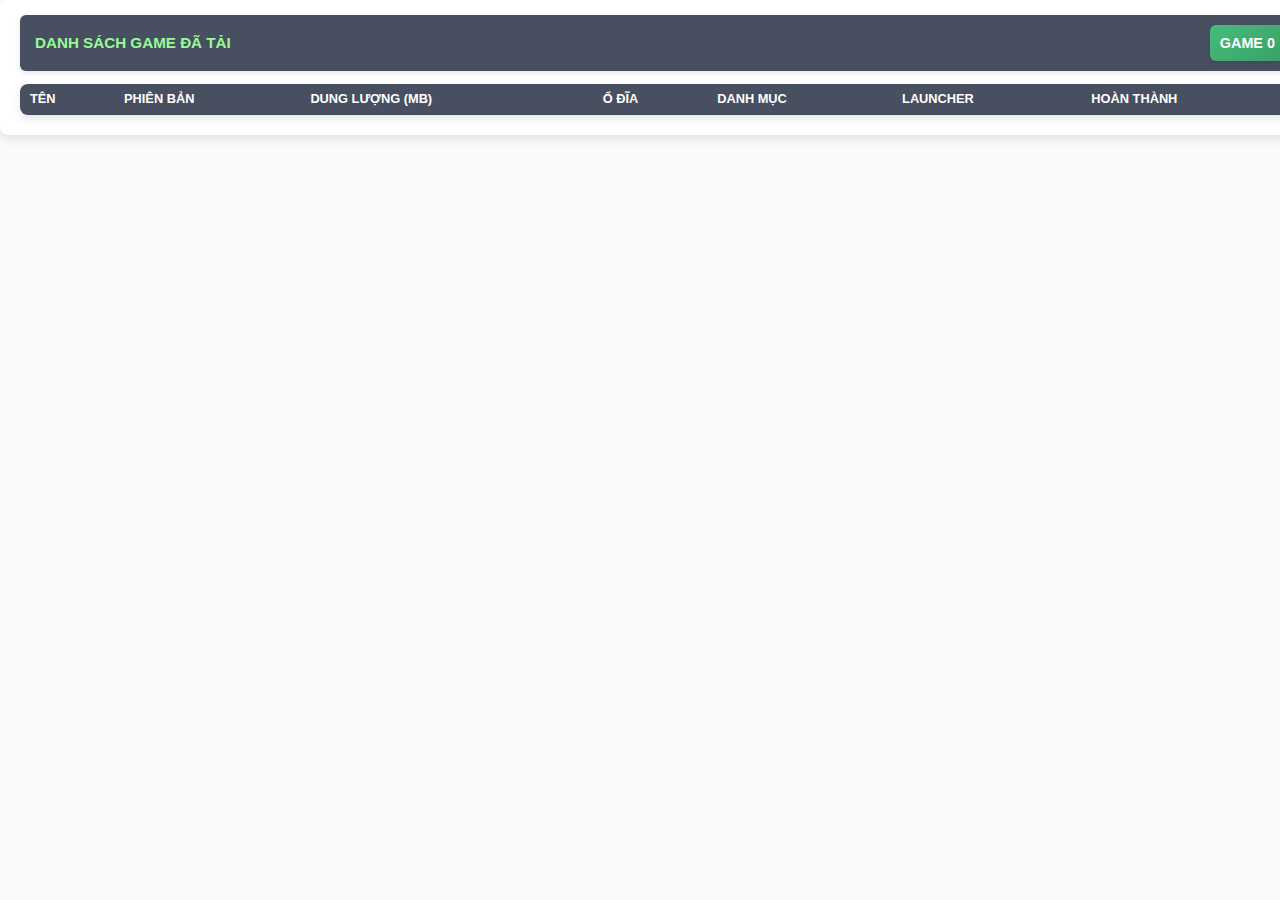
<file: downloaded.html>
﻿<!DOCTYPE html>
<html lang="en">
<head>
    <meta charset="UTF-8">
    <meta name="viewport" content="width=device-width, initial-scale=1.0, maximum-scale=1.0, user-scalable=no">
    <link rel="icon" href="favicon.ico" type="image/x-icon">
    <link rel="stylesheet" href="assets/css/downloaded.css">
</head>
<body>
    <div class="content-wrapper">
        <div class="header-card">
            <h1>DANH SÁCH GAME ĐÃ TẢI</h1>
            <div class="client-card">
                <div class="client-card-content">
                    <span class="card-title">GAME</span>
                    <span id="total-games" class="card-value">0</span>
                </div>
            </div>
        </div>
        <table>
            <thead>
                <tr>
                    <th>TÊN</th>
                    <th>PHIÊN BẢN</th>
                    <th>DUNG LƯỢNG (MB)</th>
                    <th>Ổ ĐĨA</th>
                    <th>DANH MỤC</th>
                    <th>LAUNCHER</th>
                    <th>HOÀN THÀNH</th>
                </tr>
            </thead>
            <tbody id="data-body"></tbody>
        </table>
    </div>
    <script src="assets/js/downloaded.js"></script>
</body>
</html>
</file>
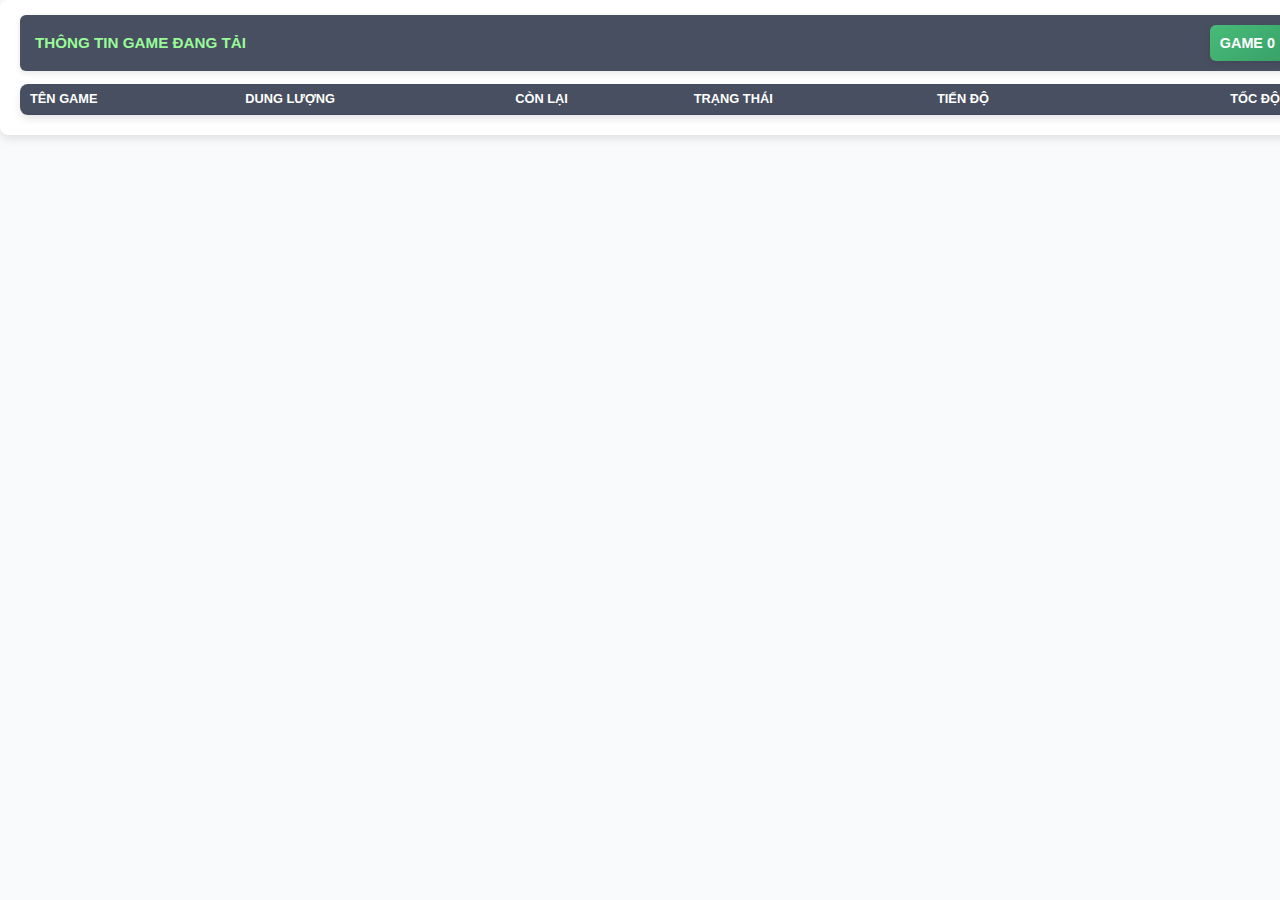
<file: downloading.html>
﻿<!DOCTYPE html>
<html lang="en">
<head>
    <meta charset="UTF-8">
    <meta name="viewport" content="width=device-width, initial-scale=1.0, maximum-scale=1.0, user-scalable=no">
    <link rel="icon" href="favicon.ico" type="image/x-icon">
    <link rel="stylesheet" href="assets/css/downloading.css">
    <!-- Đã chuyển script sang downloading.js -->
</head>
<body>
    <div class="content-wrapper">
        <div class="header-card">
            <h1>THÔNG TIN GAME ĐANG TẢI</h1>
            <div class="client-card">
                <div class="client-card-content">
                    <span class="card-title">GAME</span>
                    <span id="total-games" class="card-value">0</span>
                </div>
            </div>
        </div>
        <table>
            <thead>
                <tr>
                    <th>TÊN GAME</th>
                    <th>DUNG LƯỢNG</th>
                    <th>CÒN LẠI</th>
                    <th>TRẠNG THÁI</th>
                    <th>TIẾN ĐỘ</th>
                    <th>TỐC ĐỘ</th>
                </tr>
            </thead>
            <tbody id="data-body"></tbody>
        </table>
    </div>
    <script src="assets/js/downloading.js"></script>
</body>
</html>
</file>
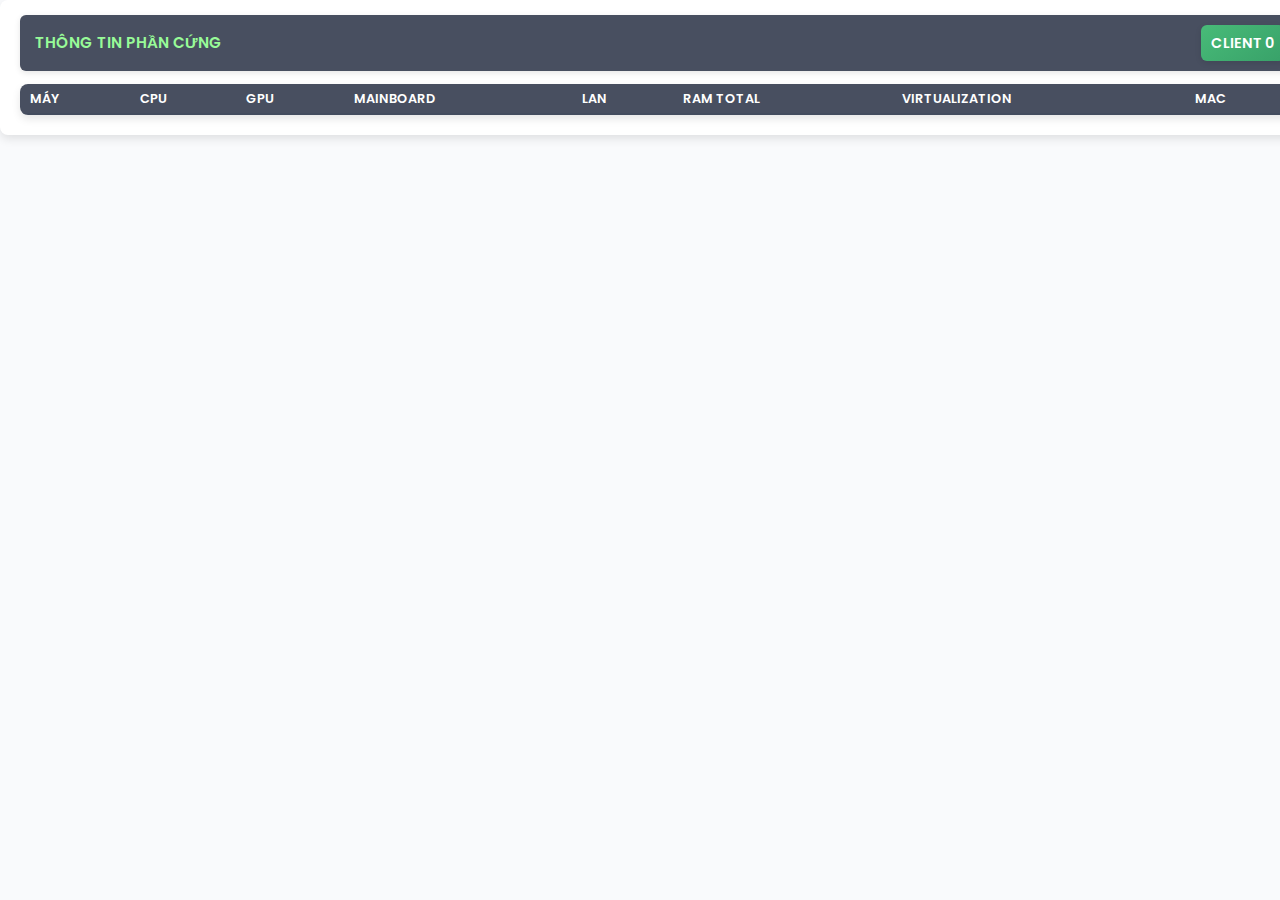
<file: hwinfo.html>
﻿<!DOCTYPE html>
<html lang="en">
<head>
    <meta charset="UTF-8">
    <meta name="viewport" content="width=device-width, initial-scale=1.0, maximum-scale=1.0, user-scalable=no">
    <link rel="icon" href="favicon.ico" type="image/x-icon">
    <link rel="stylesheet" href="assets/css/hwinfo.css">
    <!-- Sử dụng font awesome giống như các trang khác -->
    <link rel="stylesheet" href="assets/css/poppins.css">
    <link rel="stylesheet" href="assets/css/allmin.css">
</head>
<body>
    <div class="content-wrapper">
        <div class="header-card">
            <h1>THÔNG TIN PHẦN CỨNG</h1>
            <div class="client-card">
                <div class="client-card-content">
                    <span class="card-title">CLIENT</span>
                    <span id="total-clients" class="card-value">0</span>
                </div>
            </div>
        </div>
        <table>
            <thead>
                <tr>
                    <th>MÁY</th>
                    <th>CPU</th>
                    <th>GPU</th>
                    <th>MAINBOARD</th>
                    <th>LAN</th>
                    <th>RAM TOTAL</th>
                    <th>VIRTUALIZATION</th>
                    <th>MAC</th>
                </tr>
            </thead>
            <tbody id="data-body"></tbody>
        </table>
    </div>
    <script src="assets/js/hwinfo.js"></script>
</body>
</html>
</file>
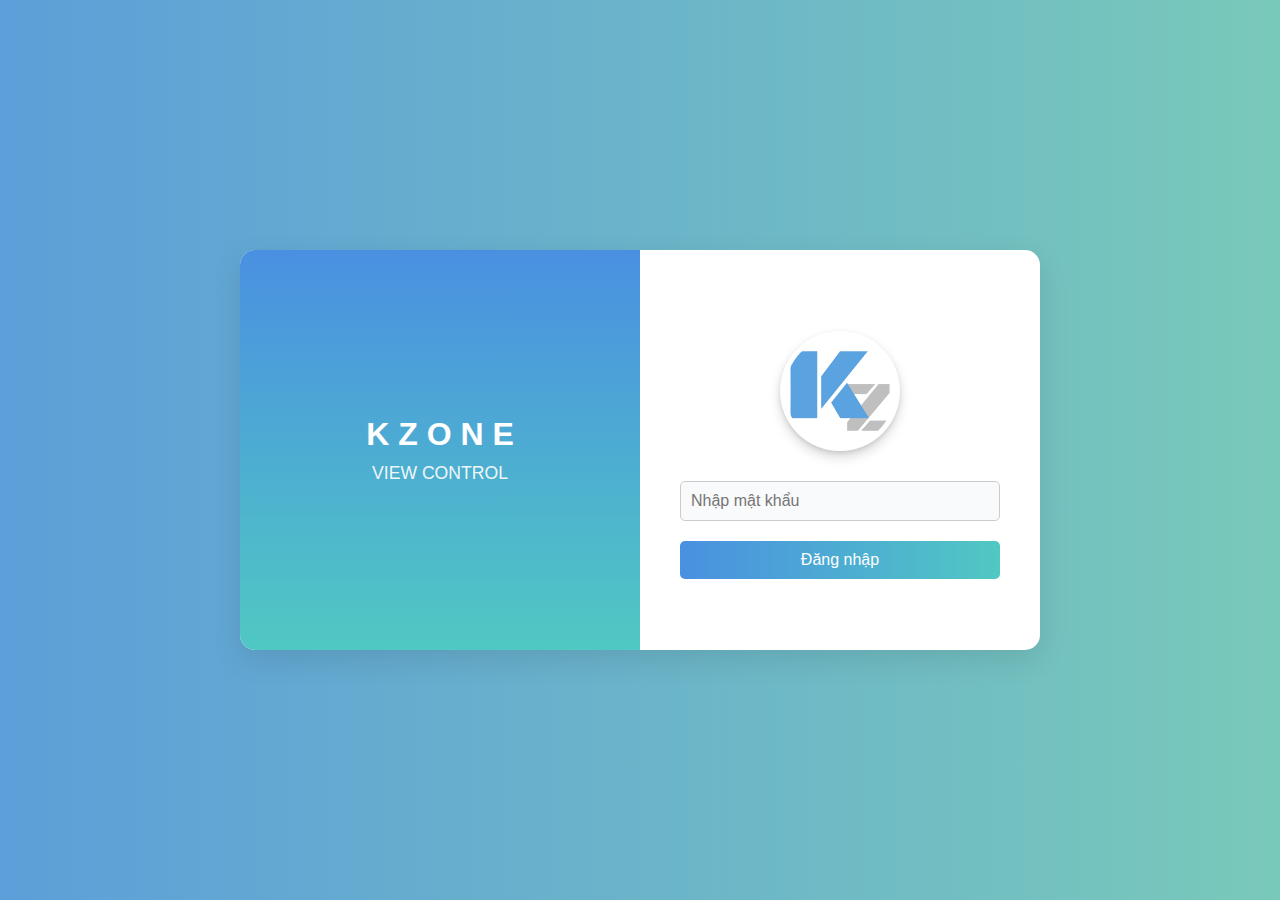
<file: login.html>
﻿<!DOCTYPE html>
<html lang="en">
<head>
    <meta charset="UTF-8">
    <meta name="viewport" content="width=device-width, initial-scale=1.0, maximum-scale=1.0, user-scalable=no">
    <title>Login</title>
    <link rel="icon" type="image/x-icon" href="/assets/img/favicon.ico">
    <link rel="stylesheet" href="assets/css/login.css">
</head>
<body>
    <div class="container">
        <!-- Left Section -->
        <div class="left-section">
            <h1>K Z O N E</h1>
            <p>VIEW CONTROL</p>
        </div>

        <!-- Right Section -->
        <div class="right-section">
            <img src="assets/img/logo.png" alt="Logo" class="logo">
            <form onsubmit="handleFormSubmit(event)">
                <input type="password" id="password" placeholder="Nhập mật khẩu" required>
                <button type="button" onclick="login()">Đăng nhập</button>
            </form>
            <p id="message" class="message"></p>
        </div>
    </div>

    <script src="assets/js/login.js"></script>
</body>
</html>
</file>
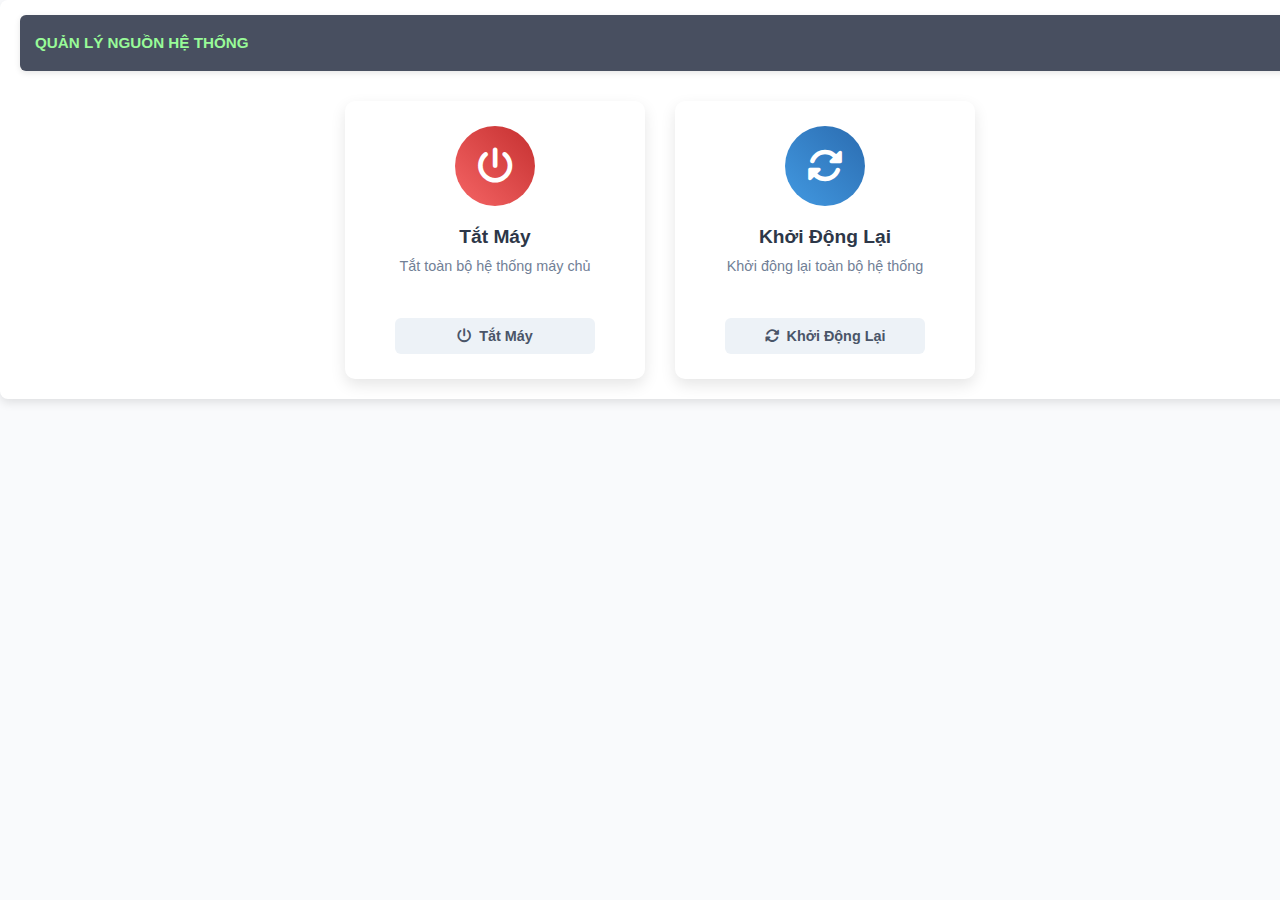
<file: power.html>
﻿<!DOCTYPE html>
<html lang="en">
<head>
    <meta charset="UTF-8">
    <meta name="viewport" content="width=device-width, initial-scale=1.0, maximum-scale=1.0, user-scalable=no">
    <link rel="icon" href="favicon.ico" type="image/x-icon">
    <link rel="stylesheet" href="assets/css/power.css">
    <link rel="stylesheet" href="assets/css/allmin.css">
</head>
<body>
    <div class="content-wrapper">
        <div class="header-card">
            <h1>QUẢN LÝ NGUỒN HỆ THỐNG</h1>
        </div>

        <div class="power-container">
            <div class="power-card">
                <div class="power-icon shutdown">
                    <i class="fas fa-power-off"></i>
                </div>
                <div class="power-title">Tắt Máy</div>
                <div class="power-description">Tắt toàn bộ hệ thống máy chủ</div>
                <button class="power-button" id="shutdown-button">
                    <i class="fas fa-power-off"></i> Tắt Máy
                </button>
            </div>

            <div class="power-card">
                <div class="power-icon restart">
                    <i class="fas fa-sync-alt"></i>
                </div>
                <div class="power-title">Khởi Động Lại</div>
                <div class="power-description">Khởi động lại toàn bộ hệ thống</div>
                <button class="power-button" id="restart-button">
                    <i class="fas fa-sync-alt"></i> Khởi Động Lại
                </button>
            </div>
        </div>

        <!-- Modal cho xác nhận mật khẩu -->
        <div class="modal" id="passwordModal">
            <div class="modal-content">
                <div class="modal-header">
                    <h2 id="modal-title">Xác nhận</h2>
                    <span class="close-button">&times;</span>
                </div>
                <div class="modal-body">
                    <p id="modal-message">Vui lòng nhập mật khẩu để xác nhận:</p>
                    <div class="password-input">
                        <i class="fas fa-lock"></i>
                        <input type="password" id="password-input" placeholder="Nhập mật khẩu">
                    </div>
                    <div id="error-message" class="error-message"></div>
                </div>
                <div class="modal-footer">
                    <button id="cancel-button">Hủy</button>
                    <button id="confirm-button">Xác nhận</button>
                </div>
            </div>
        </div>
    </div>


    <script src="assets/js/power.js"></script>
</body>
</html>
</file>
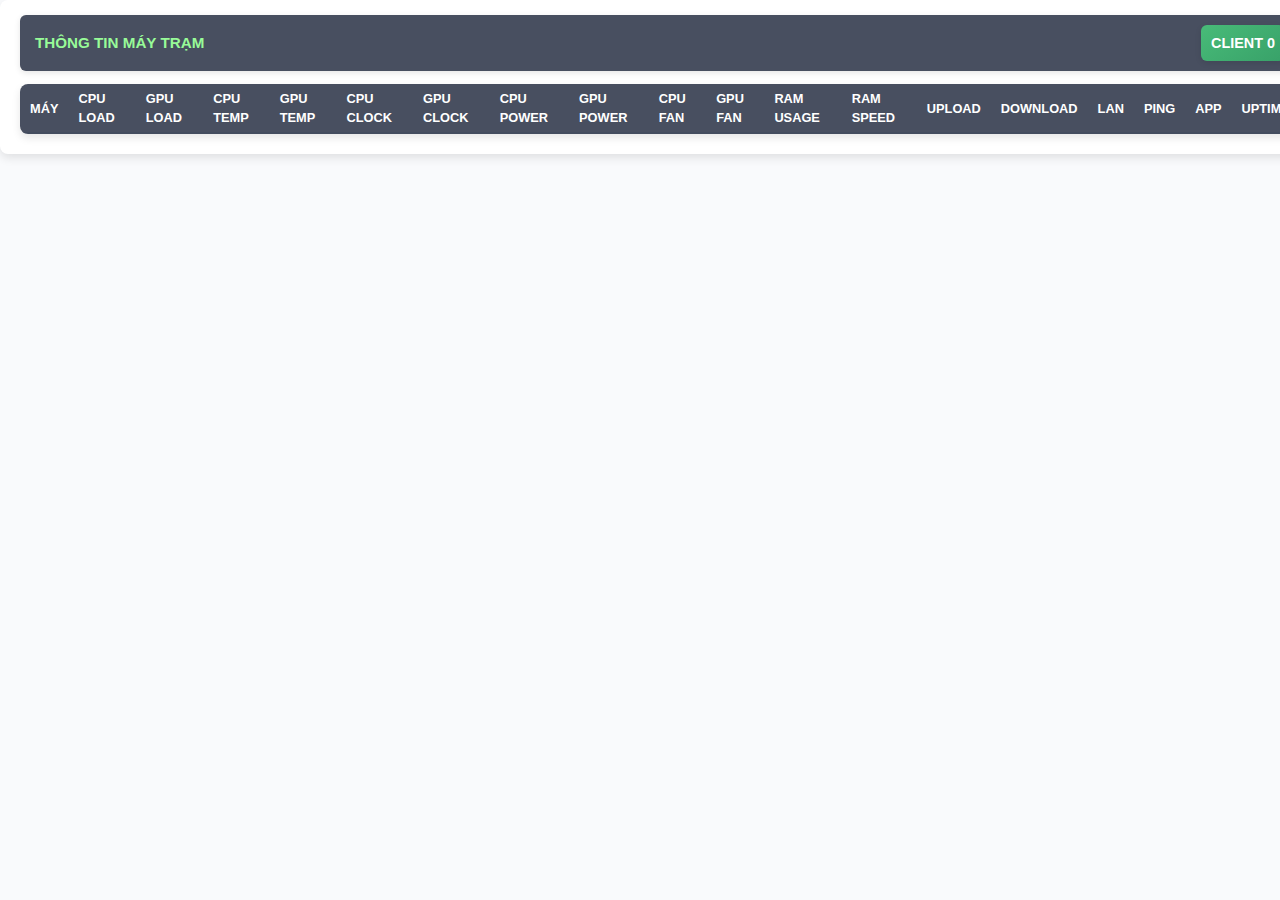
<file: wks.html>
﻿<!DOCTYPE html>
<html lang="en">
<head>
    <meta charset="UTF-8">
    <meta name="viewport" content="width=device-width, initial-scale=1.0, maximum-scale=1.0, user-scalable=no">
    <link rel="icon" href="favicon.ico" type="image/x-icon">
    <link rel="stylesheet" href="assets/css/wks.css">
    <!-- Đã chuyển script sang wks.js -->
</head>
<body>
    <div class="content-wrapper">
        <div class="header-card">
            <h1>THÔNG TIN MÁY TRẠM</h1>
            <div class="client-card">
                <div class="client-card-content">
                    <span class="card-title">CLIENT</span>
                    <span id="total-clients" class="card-value">0</span>
                </div>
            </div>
        </div>
        <table>
            <thead>
                <tr>
                    <th>MÁY</th>
                    <th>CPU Load</th>
                    <th>GPU Load</th>
                    <th>CPU Temp</th>
                    <th>GPU Temp</th>
                    <th>CPU Clock</th>
                    <th>GPU Clock</th>
                    <th>CPU Power</th>
                    <th>GPU Power</th>
                    <th>CPU Fan</th>
                    <th>GPU Fan</th>
                    <th>RAM Usage</th>
                    <th>RAM Speed</th>
                    <th>UPLOAD</th>
                    <th>DOWNLOAD</th>
                    <th>LAN</th>
                    <th>PING</th>
                    <th>APP </th>
                    <th>UPTIME</th>
                </tr>
            </thead>
            <tbody id="data-body"></tbody>
        </table>
    </div>
    <script src="assets/js/wks.js"></script>
</body>
</html>
</file>
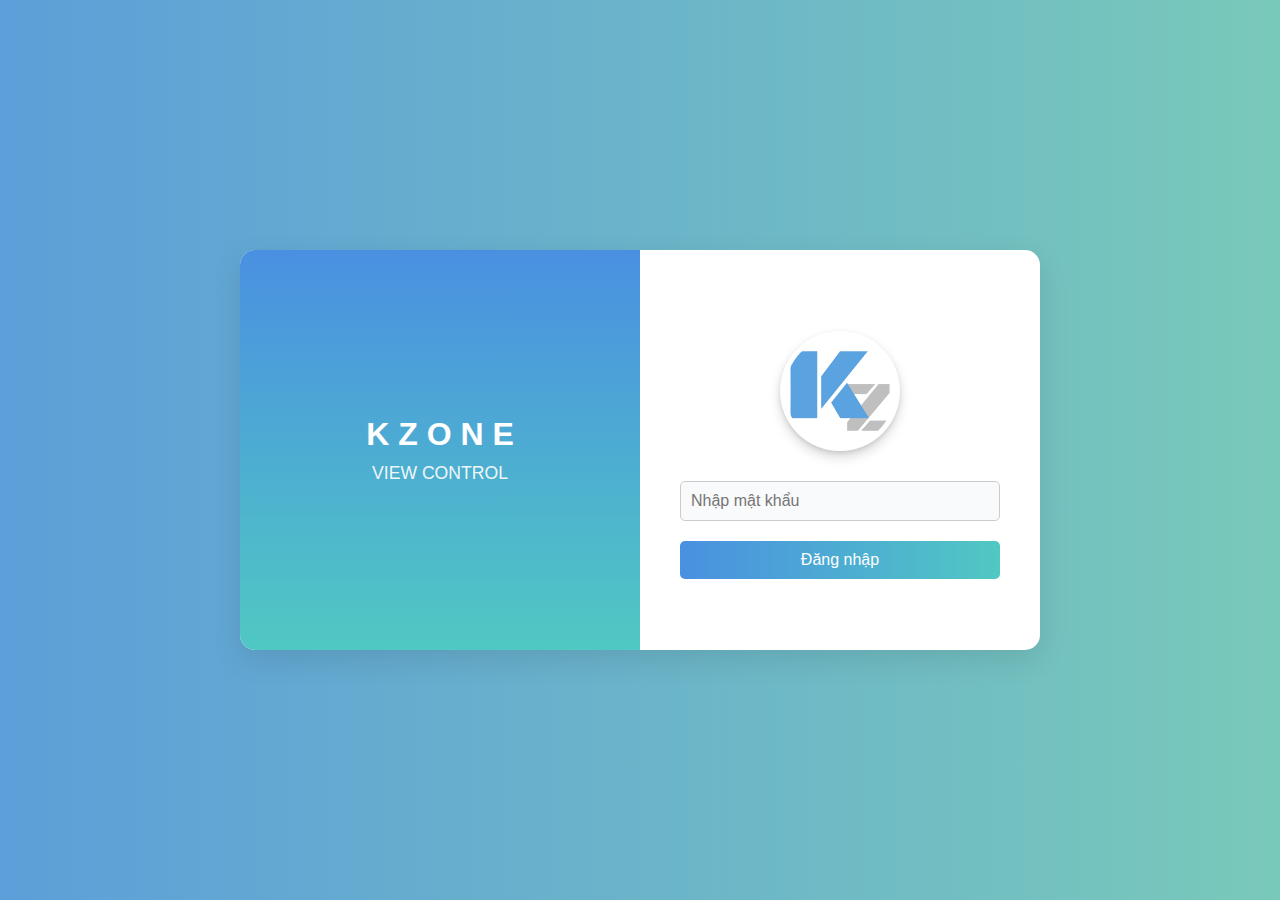
<file: FrontEnd/login.html>
﻿<!DOCTYPE html>
<html lang="en">
<head>
    <meta charset="UTF-8">
    <meta name="viewport" content="width=device-width, initial-scale=1.0">
    <title>Login</title>
    <link rel="icon" type="image/x-icon" href="/assets/img/favicon.ico">
    <link rel="stylesheet" href="assets/css/login.css">
</head>
<body>
    <div class="container">
        <!-- Left Section -->
        <div class="left-section">
            <h1>K Z O N E</h1>
            <p>VIEW CONTROL</p>
        </div>

        <!-- Right Section -->
        <div class="right-section">
            <img src="assets/img/logo.png" alt="Logo" class="logo">
            <form onsubmit="handleFormSubmit(event)">
                <input type="password" id="password" placeholder="Nhập mật khẩu" required>
                <button type="button" onclick="login()">Đăng nhập</button>
            </form>
            <p id="message" class="message"></p>
        </div>
    </div>

    <script src="assets/js/login.js"></script>
</body>
</html>
</file>
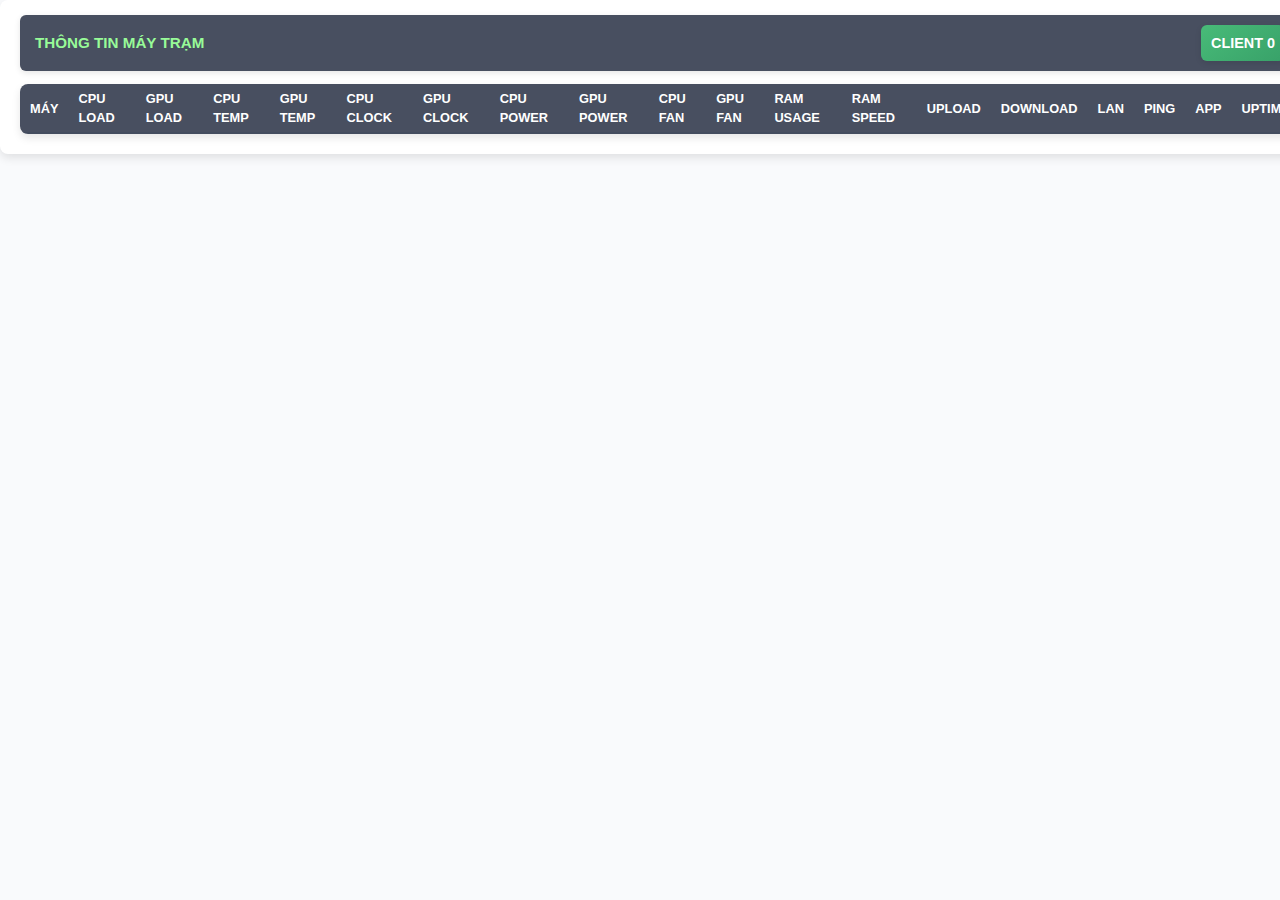
<file: FrontEnd/wks.html>
﻿<!DOCTYPE html>
<html lang="en">
<head>
    <meta charset="UTF-8">
    <meta name="viewport" content="width=device-width, initial-scale=1.0">
    <link rel="icon" href="favicon.ico" type="image/x-icon">
    <link rel="stylesheet" href="assets/css/wks.css">
    <script>
        let updateInterval;
        async function updateData() {
            try {
                const token = sessionStorage.getItem('token'); // Lấy token từ localStorage
                if (!token) {
                    window.location.href = '/login'; // Điều hướng đến trang login
                    stopAutoUpdate();
                }
                const response = await fetch('/api/wks/hwusage', {
                    method: 'GET', // Hoặc 'POST', tùy thuộc vào endpoint
                    headers: {
                        'Content-Type': 'application/json', // Định dạng dữ liệu gửi đi
                        'Authorization': `Bearer ${token}`, // Đính kèm token vào header
                    },
                });
                if (response.status === 401) {
                    // Nếu response là 401, xóa token và làm mới trang
                    sessionStorage.removeItem('token'); // Xóa token
                    window.location.href = '/login'; // Điều hướng đến trang login
                    stopAutoUpdate();
                    return; // Thoát khỏi hàm
                }
                const data = await response.json();
                const totalClients = data.length;
                document.getElementById('total-clients').textContent = totalClients;

                const tbody = document.getElementById('data-body');
                tbody.innerHTML = '';

                const setColor100 = value => {
                    if (value < 60) {
                        return 'status-green';
                    } else if (value >= 60 && value <= 84) {
                        return 'status-orange';
                    } else {
                        return 'status-red';
                    }
                };

                const setColor2500 = value => value < 1000 ? 'status-red' : 'status-green';

                data.forEach(item => {
                   
                    const row = `
                <tr>
                    <td class="status-blue">${item.wksName || 'N/A'}</td>
                    <td class="${setColor100(item.cpuLoad)}">${item.cpuLoad || 0}%</td>
                    <td class="${setColor100(item.gpuLoad)}">${item.gpuLoad || 0}%</td>
                    <td class="${setColor100(item.cpuTemp)}">${item.cpuTemp || 0}°C</td>
                    <td class="${setColor100(item.gpuTemp)}">${item.gpuTemp || 0}°C</td>
                    <td>${item.cpuClock || 0} MHz</td>
                    <td>${item.gpuClock || 0} MHz</td>
                    <td>${item.cpuPow || 0} W</td>
                    <td>${item.gpuPow || 0} W</td>
                    <td>${item.cpuFan || 0} Rpm</td>
                    <td>${item.gpuFan || 0} Rpm</td>
                    <td class="${setColor100(item.ramUsage)}">${item.ramUsage || 0}%</td>
                    <td>${item.ramSpeed || 0} MHz</td>
                    <td>${item.uploadSpeed || 0} Kbps</td>
                    <td>${item.downloadSpeed || 0} Kbps</td>
                    <td class="${setColor2500(item.lanSpeed)}">${item.lanSpeed || 0} Mbps</td>
                    <td>${item.ping || '0'} ms</td>
                    <td>${item.appRunning || 'N/A'}</td>
                    <td>${item.uptime || 'N/A'}</td>
                </tr>
            `;
                    tbody.innerHTML += row;
                });
            } catch (error) {
                console.error('Error fetching data:', error);
            }
        }

        function startAutoUpdate() {
            updateData();
            updateInterval = setInterval(updateData, 5000);
        }

        function stopAutoUpdate() {
            clearInterval(updateInterval);
        }

    </script>
</head>
<body>
    <div class="content-wrapper">
        <div class="header-card">
            <h1>THÔNG TIN MÁY TRẠM</h1>
            <div class="client-card">
                <div class="client-card-content">
                    <span class="card-title">CLIENT</span>
                    <span id="total-clients" class="card-value">0</span>
                </div>
            </div>
        </div>
        <table>
            <thead>
                <tr>
                    <th>MÁY</th>
                    <th>CPU Load</th>
                    <th>GPU Load</th>
                    <th>CPU Temp</th>
                    <th>GPU Temp</th>
                    <th>CPU Clock</th>
                    <th>GPU Clock</th>
                    <th>CPU Power</th>
                    <th>GPU Power</th>
                    <th>CPU Fan</th>
                    <th>GPU Fan</th>
                    <th>RAM Usage</th>
                    <th>RAM Speed</th>
                    <th>UPLOAD</th>
                    <th>DOWNLOAD</th>
                    <th>LAN</th>
                    <th>PING</th>
                    <th>APP </th>
                    <th>UPTIME</th>
                </tr>
            </thead>
            <tbody id="data-body"></tbody>
        </table>
    </div>
</body>
</html>
</file>
<file: assets/css/downloaded.css>
﻿body {
    font-family: 'Poppins', sans-serif;
    margin: 0;
    background-color: #f9fafc;
    color: #333;
    display: flex;
    flex-direction: column;
    padding: 0px;
}

h1 {
    text-align: center;
    color: #2d3748;
    font-size: 1.8rem;
    margin-bottom: 20px;
}

.content-wrapper {
    width: 100%;
    padding: 20px;
    background: #ffffff;
    box-shadow: 0 4px 10px rgba(0, 0, 0, 0.1);
    border-radius: 8px;
}

table {
    width: 100%;
    border-collapse: collapse;
    margin-top: 13px;
    background-color: #fff;
    border-radius: 8px;
    overflow: hidden;
    box-shadow: 0 4px 8px rgba(0, 0, 0, 0.1);
}

th, td {
    padding: 10px 12px;
    text-align: left;
}

th {
    background-color: #484F60;
    color: #fff;
    font-weight: 600;
    font-size: 0.8rem;
    text-transform: uppercase;
    border-bottom: 2px solid #434c5e;
    padding: 5px 10px;
    line-height: 1.5;
}

td {
    font-size: 0.9rem;
    color: #555;
    border-bottom: 1px solid #e0e0e0;
}

tr:nth-child(even) {
    background-color: #f8f9fa;
}

tr:hover {
    background-color: #f1f1f1;
}

.status-green {
    color: #009966;
    font-weight: 600;
}

.status-orange {
    color: #FF6633;
    font-weight: 600;
}

.status-red {
    color: #CC0000;
    font-weight: 600;
}

.status-blue {
    color: #4171AF;
    font-weight: 600;
}

@media (max-width: 768px) {
    table {
        font-size: 0.8rem;
    }

    th, td {
        padding: 10px 8px;
    }

    h1 {
        font-size: 1.5rem;
    }

    .content-wrapper {
        padding: 10px;
    }
}

.header-card {
    display: flex;
    justify-content: space-between;
    align-items: center;
    padding: 8px 15px;
    background: #484F60;
    color: #edf2f7;
    border-radius: 6px;
    margin-bottom: 10px;
    box-shadow: 0 2px 6px rgba(0, 0, 0, 0.1);
    margin-top: -5px;
    height: 40px;
}

    .header-card h1 {
        font-size: 0.95rem;
        margin: 0;
        color: #98FB98;
        flex: 1;
        text-align: left;
        line-height: 1;
    }

.client-card {
    background: linear-gradient(145deg, #48bb78, #38a169);
    border-radius: 6px;
    padding: 6px 10px;
    box-shadow: 0 2px 6px rgba(0, 0, 0, 0.1);
    display: flex;
    align-items: center;
    justify-content: center;
    font-size: 0.9rem;
    font-weight: bold;
    color: white;
    width: auto;
    height: 24px;
    text-align: center;
    white-space: nowrap;
}

@media screen and (max-width: 1024px) {
    /* Áp dụng cho tablet */
    table {
        display: block;
        overflow-x: auto;
        white-space: nowrap;
    }

    th, td {
        padding: 8px 6px;
        font-size: 0.85rem;
    }
}

@media screen and (max-width: 768px) {
    /* Áp dụng cho màn hình nhỏ */
    .content-wrapper {
        padding: 10px;
    }

    .header-card {
        flex-direction: column;
        height: auto;
        padding: 10px;
    }

        .header-card h1 {
            margin-bottom: 10px;
            text-align: center;
        }

    table {
        font-size: 0.75rem;
    }

    th, td {
        padding: 6px 4px;
    }
}

@media screen and (max-width: 480px) {
    /* Áp dụng cho điện thoại */
    table {
        display: block;
        overflow-x: auto;
        white-space: nowrap;
    }

    th, td {
        padding: 5px 3px;
        font-size: 0.7rem;
    }

    .header-card {
        padding: 8px 5px;
    }

        .header-card h1 {
            font-size: 0.85rem;
        }

    .client-card {
        padding: 4px 8px;
        font-size: 0.8rem;
    }
}

/* Responsive tables */
@media screen and (max-width: 1024px) {
    table {
        width: 100%;
        display: block;
        overflow-x: auto;
        -webkit-overflow-scrolling: touch;
    }

        /* Đảm bảo cột đầu tiên (tên game) luôn hiển thị */
        table th:first-child,
        table td:first-child {
            position: sticky;
            left: 0;
            background-color: #fff;
            z-index: 1;
        }

        table th:first-child {
            background-color: #484F60;
        }

        table tr:nth-child(even) td:first-child {
            background-color: #f8f9fa;
        }
}

/* Các thiết lập cho trải nghiệm scroll tốt hơn */
::-webkit-scrollbar {
    height: 6px;
    width: 6px;
}

::-webkit-scrollbar-track {
    background: #f1f1f1;
    border-radius: 3px;
}

::-webkit-scrollbar-thumb {
    background: #888;
    border-radius: 3px;
}

    ::-webkit-scrollbar-thumb:hover {
        background: #555;
    }
</file>
<file: assets/css/downloading.css>
﻿body {
    font-family: 'Poppins', sans-serif;
    margin: 0;
    background-color: #f9fafc;
    color: #333;
    display: flex;
    flex-direction: column;
    padding: 0px;
}

h1 {
    text-align: center;
    color: #2d3748;
    font-size: 1.8rem;
    margin-bottom: 20px;
}

.content-wrapper {
    width: 100%;
    padding: 20px;
    background: #ffffff;
    box-shadow: 0 4px 10px rgba(0, 0, 0, 0.1);
    border-radius: 8px;
}

table {
    width: 100%;
    border-collapse: collapse;
    margin-top: 13px;
    background-color: #fff;
    border-radius: 8px;
    overflow: hidden;
    box-shadow: 0 4px 8px rgba(0, 0, 0, 0.1);
}

th, td {
    padding: 10px 12px;
    text-align: left;
}

    /* Căn chỉnh cột tốc độ */
    th:last-child, td:last-child {
        text-align: right;
        padding-right: 20px;
    }

th {
    background-color: #484F60;
    color: #fff;
    font-weight: 600;
    font-size: 0.8rem;
    text-transform: uppercase;
    border-bottom: 2px solid #434c5e;
    padding: 5px 10px;
    line-height: 1.5;
}

td {
    font-size: 0.9rem;
    color: #555;
    border-bottom: 1px solid #e0e0e0;
}

tr:nth-child(even) {
    background-color: #f8f9fa;
}

tr:hover {
    background-color: #f1f1f1;
}

.status-green {
    color: #009966;
    font-weight: 600;
}

.status-orange {
    color: #FF6633;
    font-weight: 600;
}

.status-red {
    color: #CC0000;
    font-weight: 600;
}

.status-blue {
    color: #4171AF;
    font-weight: 600;
}

.progress-bar-container {
    width: 100%;
    background-color: #e0e0e0;
    border-radius: 4px;
    height: 8px;
    overflow: hidden;
}

.progress-bar {
    height: 100%;
    background: linear-gradient(to right, #48bb78, #38a169);
    border-radius: 4px;
    transition: width 0.3s ease;
}

@media (max-width: 768px) {
    table {
        font-size: 0.8rem;
    }

    th, td {
        padding: 10px 8px;
    }

    h1 {
        font-size: 1.5rem;
    }

    .content-wrapper {
        padding: 10px;
    }
}

.header-card {
    display: flex;
    justify-content: space-between;
    align-items: center;
    padding: 8px 15px;
    background: #484F60;
    color: #edf2f7;
    border-radius: 6px;
    margin-bottom: 10px;
    box-shadow: 0 2px 6px rgba(0, 0, 0, 0.1);
    margin-top: -5px;
    height: 40px;
}

    .header-card h1 {
        font-size: 0.95rem;
        margin: 0;
        color: #98FB98;
        flex: 1;
        text-align: left;
        line-height: 1;
    }

.client-card {
    background: linear-gradient(145deg, #48bb78, #38a169);
    border-radius: 6px;
    padding: 6px 10px;
    box-shadow: 0 2px 6px rgba(0, 0, 0, 0.1);
    display: flex;
    align-items: center;
    justify-content: center;
    font-size: 0.9rem;
    font-weight: bold;
    color: white;
    width: auto;
    height: 24px;
    text-align: center;
    white-space: nowrap;
}

@media screen and (max-width: 1024px) {
    /* Áp dụng cho tablet */
    table {
        display: block;
        overflow-x: auto;
        white-space: nowrap;
    }

    th, td {
        padding: 8px 6px;
        font-size: 0.85rem;
    }
}

@media screen and (max-width: 768px) {
    /* Áp dụng cho màn hình nhỏ */
    .content-wrapper {
        padding: 10px;
    }

    .header-card {
        flex-direction: column;
        height: auto;
        padding: 10px;
    }

        .header-card h1 {
            margin-bottom: 10px;
            text-align: center;
        }

    table {
        font-size: 0.75rem;
    }

    th, td {
        padding: 6px 4px;
    }
}

@media screen and (max-width: 480px) {
    /* Áp dụng cho điện thoại */
    table {
        display: block;
        overflow-x: auto;
        white-space: nowrap;
    }

    th, td {
        padding: 5px 3px;
        font-size: 0.7rem;
    }

    .header-card {
        padding: 8px 5px;
    }

        .header-card h1 {
            font-size: 0.85rem;
        }

    .client-card {
        padding: 4px 8px;
        font-size: 0.8rem;
    }
}

/* Responsive tables */
@media screen and (max-width: 1024px) {
    table {
        width: 100%;
        display: block;
        overflow-x: auto;
        -webkit-overflow-scrolling: touch;
    }

        /* Đảm bảo cột đầu tiên (tên máy) luôn hiển thị */
        table th:first-child,
        table td:first-child {
            position: sticky;
            left: 0;
            background-color: #fff;
            z-index: 1;
        }

        table th:first-child {
            background-color: #484F60;
        }

        table tr:nth-child(even) td:first-child {
            background-color: #f8f9fa;
        }
}

/* Các thiết lập cho trải nghiệm scroll tốt hơn */
::-webkit-scrollbar {
    height: 6px;
    width: 6px;
}

::-webkit-scrollbar-track {
    background: #f1f1f1;
    border-radius: 3px;
}

::-webkit-scrollbar-thumb {
    background: #888;
    border-radius: 3px;
}

    ::-webkit-scrollbar-thumb:hover {
        background: #555;
    }
</file>
<file: assets/css/hwinfo.css>
body {
    font-family: 'Poppins', sans-serif;
    margin: 0;
    background-color: #f9fafc;
    color: #333;
    display: flex;
    flex-direction: column;
    padding: 0px;
}

h1 {
    text-align: center;
    color: #2d3748;
    font-size: 1.8rem;
    margin-bottom: 20px;
}

.content-wrapper {
    width: 100%;
    padding: 20px;
    background: #ffffff;
    box-shadow: 0 4px 10px rgba(0, 0, 0, 0.1);
    border-radius: 8px;
}

table {
    width: 100%;
    border-collapse: collapse;
    margin-top: 13px;
    background-color: #fff;
    border-radius: 8px;
    overflow: hidden;
    box-shadow: 0 4px 8px rgba(0, 0, 0, 0.1);
}

th, td {
    padding: 10px 12px;
    text-align: left;
}

th {
    background-color: #484F60;
    color: #fff;
    font-weight: 600;
    font-size: 0.8rem;
    text-transform: uppercase;
    border-bottom: 2px solid #434c5e;
    padding: 5px 10px;
    line-height: 1.5;
}

td {
    font-size: 0.9rem;
    color: #555;
    border-bottom: 1px solid #e0e0e0;
}

tr:nth-child(even) {
    background-color: #f8f9fa;
}

tr:hover {
    background-color: #f1f1f1;
}

.status-green {
    color: #009966;
    font-weight: 600;
}

.status-orange {
    color: #FF6633;
    font-weight: 600;
}

.status-red {
    color: #CC0000;
    font-weight: 600;
}

.status-blue {
    color: #4171AF;
    font-weight: 600;
}

@media (max-width: 768px) {
    table {
        font-size: 0.8rem;
    }

    th, td {
        padding: 10px 8px;
    }

    h1 {
        font-size: 1.5rem;
    }

    .content-wrapper {
        padding: 10px;
    }
}

.header-card {
    display: flex;
    justify-content: space-between;
    align-items: center;
    padding: 8px 15px;
    background: #484F60;
    color: #edf2f7;
    border-radius: 6px;
    margin-bottom: 10px;
    box-shadow: 0 2px 6px rgba(0, 0, 0, 0.1);
    margin-top: -5px;
    height: 40px;
}

    .header-card h1 {
        font-size: 0.95rem;
        margin: 0;
        color: #98FB98;
        flex: 1;
        text-align: left;
        line-height: 1;
    }

.client-card {
    background: linear-gradient(145deg, #48bb78, #38a169);
    border-radius: 6px;
    padding: 6px 10px;
    box-shadow: 0 2px 6px rgba(0, 0, 0, 0.1);
    display: flex;
    align-items: center;
    justify-content: center;
    font-size: 0.9rem;
    font-weight: bold;
    color: white;
    width: auto;
    height: 24px;
    text-align: center;
    white-space: nowrap;
}
</file>
<file: assets/css/poppins.css>
﻿/* latin-ext */
@font-face {
    font-family: 'Poppins';
    font-style: normal;
    font-weight: 400;
    font-display: swap;
    src: url(/assets/font/pxiEyp8kv8JHgFVrJJnecmNE.woff2) format('woff2');
    unicode-range: U+0100-02BA, U+02BD-02C5, U+02C7-02CC, U+02CE-02D7, U+02DD-02FF, U+0304, U+0308, U+0329, U+1D00-1DBF, U+1E00-1E9F, U+1EF2-1EFF, U+2020, U+20A0-20AB, U+20AD-20C0, U+2113, U+2C60-2C7F, U+A720-A7FF;
}
/* latin */
@font-face {
    font-family: 'Poppins';
    font-style: normal;
    font-weight: 400;
    font-display: swap;
    src: url(/assets/font/pxiEyp8kv8JHgFVrJJfecg.woff2) format('woff2');
    unicode-range: U+0000-00FF, U+0131, U+0152-0153, U+02BB-02BC, U+02C6, U+02DA, U+02DC, U+0304, U+0308, U+0329, U+2000-206F, U+20AC, U+2122, U+2191, U+2193, U+2212, U+2215, U+FEFF, U+FFFD;
}
/* latin-ext */
@font-face {
    font-family: 'Poppins';
    font-style: normal;
    font-weight: 600;
    font-display: swap;
    src: url(/assets/font/pxiByp8kv8JHgFVrLEj6Z1JlFc-K.woff2) format('woff2');
    unicode-range: U+0100-02BA, U+02BD-02C5, U+02C7-02CC, U+02CE-02D7, U+02DD-02FF, U+0304, U+0308, U+0329, U+1D00-1DBF, U+1E00-1E9F, U+1EF2-1EFF, U+2020, U+20A0-20AB, U+20AD-20C0, U+2113, U+2C60-2C7F, U+A720-A7FF;
}
/* latin */
@font-face {
    font-family: 'Poppins';
    font-style: normal;
    font-weight: 600;
    font-display: swap;
    src: url(/assets/font/pxiByp8kv8JHgFVrLEj6Z1xlFQ.woff2) format('woff2');
    unicode-range: U+0000-00FF, U+0131, U+0152-0153, U+02BB-02BC, U+02C6, U+02DA, U+02DC, U+0304, U+0308, U+0329, U+2000-206F, U+20AC, U+2122, U+2191, U+2193, U+2212, U+2215, U+FEFF, U+FFFD;
}
</file>
<file: assets/css/power.css>
body {
    font-family: 'Poppins', sans-serif;
    margin: 0;
    background-color: #f9fafc;
    color: #333;
    display: flex;
    flex-direction: column;
    padding: 0px;
}

.content-wrapper {
    width: 100%;
    padding: 20px;
    background: #ffffff;
    box-shadow: 0 4px 10px rgba(0, 0, 0, 0.1);
    border-radius: 8px;
}

.header-card {
    display: flex;
    justify-content: space-between;
    align-items: center;
    padding: 8px 15px;
    background: #484F60;
    color: #edf2f7;
    border-radius: 6px;
    margin-bottom: 20px;
    box-shadow: 0 2px 6px rgba(0, 0, 0, 0.1);
    margin-top: -5px;
    height: 40px;
}

    .header-card h1 {
        font-size: 0.95rem;
        margin: 0;
        color: #98FB98;
        flex: 1;
        text-align: left;
        line-height: 1;
    }

/* Power Cards Styling */
.power-container {
    display: flex;
    justify-content: center;
    gap: 30px;
    margin-top: 30px;
    flex-wrap: wrap;
}

.power-card {
    background: #fff;
    border-radius: 10px;
    box-shadow: 0 6px 15px rgba(0, 0, 0, 0.1);
    padding: 25px;
    width: 250px;
    display: flex;
    flex-direction: column;
    align-items: center;
    text-align: center;
    transition: transform 0.3s ease, box-shadow 0.3s ease;
}

    .power-card:hover {
        transform: translateY(-5px);
        box-shadow: 0 8px 20px rgba(0, 0, 0, 0.15);
    }

.power-icon {
    width: 80px;
    height: 80px;
    border-radius: 50%;
    display: flex;
    justify-content: center;
    align-items: center;
    margin-bottom: 20px;
}

    .power-icon i {
        font-size: 36px;
        color: #fff;
    }

.shutdown {
    background: linear-gradient(45deg, #F56565, #C53030);
}

.restart {
    background: linear-gradient(45deg, #4299E1, #2B6CB0);
}

.power-title {
    font-size: 1.2rem;
    font-weight: 600;
    color: #2D3748;
    margin-bottom: 10px;
}

.power-description {
    color: #718096;
    font-size: 0.9rem;
    margin-bottom: 20px;
    height: 40px;
}

.power-button {
    background: #EDF2F7;
    color: #4A5568;
    border: none;
    border-radius: 6px;
    padding: 10px 20px;
    font-size: 0.9rem;
    font-weight: 600;
    cursor: pointer;
    transition: all 0.3s ease;
    display: flex;
    align-items: center;
    width: 80%;
    justify-content: center;
}

    .power-button i {
        margin-right: 8px;
    }

    .power-button:hover {
        background-color: #E2E8F0;
    }

#shutdown-button:hover {
    background-color: #FED7D7;
    color: #C53030;
}

#restart-button:hover {
    background-color: #BEE3F8;
    color: #2B6CB0;
}

/* Modal Styling */
.modal {
    display: none;
    position: fixed;
    z-index: 1000;
    left: 0;
    top: 0;
    width: 100%;
    height: 100%;
    background-color: rgba(0, 0, 0, 0.5);
    align-items: center;
    justify-content: center;
}

.modal-content {
    background-color: #fff;
    width: 400px;
    max-width: 90%;
    border-radius: 10px;
    box-shadow: 0 10px 25px rgba(0, 0, 0, 0.2);
    position: relative;
    animation: modalFadeIn 0.3s;
}

@keyframes modalFadeIn {
    from {
        opacity: 0;
        transform: translateY(-30px);
    }

    to {
        opacity: 1;
        transform: translateY(0);
    }
}

.modal-header {
    padding: 15px 20px;
    display: flex;
    justify-content: space-between;
    align-items: center;
    border-bottom: 1px solid #E2E8F0;
}

    .modal-header h2 {
        font-size: 1.2rem;
        color: #2D3748;
        margin: 0;
    }

.close-button {
    color: #A0AEC0;
    font-size: 1.5rem;
    cursor: pointer;
    transition: color 0.3s;
}

    .close-button:hover {
        color: #4A5568;
    }

.modal-body {
    padding: 20px;
}

    .modal-body p {
        margin-top: 0;
        margin-bottom: 15px;
        color: #4A5568;
    }

.password-input {
    position: relative;
    display: flex;
    align-items: center;
    margin-bottom: 15px;
}

    .password-input i {
        position: absolute;
        left: 10px;
        color: #A0AEC0;
    }

    .password-input input {
        width: 100%;
        padding: 10px 10px 10px 35px;
        border: 1px solid #E2E8F0;
        border-radius: 6px;
        font-size: 0.9rem;
        transition: border-color 0.3s;
    }

        .password-input input:focus {
            outline: none;
            border-color: #4299E1;
        }

.error-message {
    color: #C53030;
    font-size: 0.85rem;
    margin-top: -10px;
    margin-bottom: 15px;
    display: none;
}

.modal-footer {
    padding: 15px 20px;
    display: flex;
    justify-content: flex-end;
    border-top: 1px solid #E2E8F0;
    gap: 10px;
}

    .modal-footer button {
        padding: 8px 16px;
        border-radius: 6px;
        font-size: 0.9rem;
        font-weight: 600;
        cursor: pointer;
        transition: all 0.3s ease;
    }

#cancel-button {
    border: 1px solid #E2E8F0;
    background-color: #fff;
    color: #4A5568;
}

    #cancel-button:hover {
        background-color: #F7FAFC;
    }

#confirm-button {
    background-color: #4299E1;
    color: #fff;
    border: none;
}

    #confirm-button:hover {
        background-color: #3182CE;
    }

/* Responsive Design */
@media screen and (max-width: 768px) {
    .power-container {
        flex-direction: column;
        align-items: center;
        gap: 20px;
    }

    .power-card {
        width: 100%;
        max-width: 280px;
    }

    .modal-content {
        width: 90%;
    }
}

/* Th�m v�o power.css */
::-webkit-scrollbar {
    height: 6px;
    width: 6px;
}

::-webkit-scrollbar-track {
    background: #f1f1f1;
    border-radius: 3px;
}

::-webkit-scrollbar-thumb {
    background: #888;
    border-radius: 3px;
}

    ::-webkit-scrollbar-thumb:hover {
        background: #555;
    }
</file>
<file: assets/css/wks.css>
﻿body {
    font-family: 'Poppins', sans-serif;
    margin: 0;
    background-color: #f9fafc;
    color: #333;
    display: flex;
    flex-direction: column;
    padding: 0px;
}

h1 {
    text-align: center;
    color: #2d3748;
    font-size: 1.8rem;
    margin-bottom: 20px;
}

.content-wrapper {
    width: 100%;
    padding: 20px;
    background: #ffffff;
    box-shadow: 0 4px 10px rgba(0, 0, 0, 0.1);
    border-radius: 8px;
}

table {
    width: 100%;
    border-collapse: collapse;
    margin-top: 13px;
    background-color: #fff;
    border-radius: 8px;
    overflow: hidden;
    box-shadow: 0 4px 8px rgba(0, 0, 0, 0.1);
}

th, td {
    padding: 10px 12px;
    text-align: left;
}

th {
    background-color: #484F60;
    color: #fff;
    font-weight: 600;
    font-size: 0.8rem;
    text-transform: uppercase;
    border-bottom: 2px solid #434c5e;
    padding: 5px 10px;
    line-height: 1.5;
}

td {
    font-size: 0.9rem;
    color: #555;
    border-bottom: 1px solid #e0e0e0;
}

tr:nth-child(even) {
    background-color: #f8f9fa;
}

tr:hover {
    background-color: #f1f1f1;
}

.status-green {
    color: #009966;
    font-weight: 600;
}

.status-orange {
    color: #FF6633;
    font-weight: 600;
}

.status-red {
    color: #CC0000;
    font-weight: 600;
}

.status-blue {
    color: #4171AF;
    font-weight: 600;
}

@media (max-width: 768px) {
    table {
        font-size: 0.8rem;
    }

    th, td {
        padding: 10px 8px;
    }

    h1 {
        font-size: 1.5rem;
    }

    .content-wrapper {
        padding: 10px;
    }
}

.header-card {
    display: flex;
    justify-content: space-between;
    align-items: center;
    padding: 8px 15px;
    background: #484F60;
    color: #edf2f7;
    border-radius: 6px;
    margin-bottom: 10px;
    box-shadow: 0 2px 6px rgba(0, 0, 0, 0.1);
    margin-top: -5px;
    height: 40px;
}

    .header-card h1 {
        font-size: 0.95rem;
        margin: 0;
        color: #98FB98;
        flex: 1;
        text-align: left;
        line-height: 1;
    }

.client-card {
    background: linear-gradient(145deg, #48bb78, #38a169);
    border-radius: 6px;
    padding: 6px 10px;
    box-shadow: 0 2px 6px rgba(0, 0, 0, 0.1);
    display: flex;
    align-items: center;
    justify-content: center;
    font-size: 0.9rem;
    font-weight: bold;
    color: white;
    width: auto;
    height: 24px;
    text-align: center;
    white-space: nowrap;
}
</file>
<file: FrontEnd/assets/css/wks.css>
﻿body {
    font-family: 'Poppins', sans-serif;
    margin: 0;
    background-color: #f9fafc;
    color: #333;
    display: flex;
    flex-direction: column;
    padding: 0px;
}

h1 {
    text-align: center;
    color: #2d3748;
    font-size: 1.8rem;
    margin-bottom: 20px;
}

.content-wrapper {
    width: 100%;
    padding: 20px;
    background: #ffffff;
    box-shadow: 0 4px 10px rgba(0, 0, 0, 0.1);
    border-radius: 8px;
}

table {
    width: 100%;
    border-collapse: collapse;
    margin-top: 13px;
    background-color: #fff;
    border-radius: 8px;
    overflow: hidden;
    box-shadow: 0 4px 8px rgba(0, 0, 0, 0.1);
}

th, td {
    padding: 10px 12px;
    text-align: left;
}

th {
    background-color: #484F60;
    color: #fff;
    font-weight: 600;
    font-size: 0.8rem;
    text-transform: uppercase;
    border-bottom: 2px solid #434c5e;
    padding: 5px 10px;
    line-height: 1.5;
}

td {
    font-size: 0.9rem;
    color: #555;
    border-bottom: 1px solid #e0e0e0;
}

tr:nth-child(even) {
    background-color: #f8f9fa;
}

tr:hover {
    background-color: #f1f1f1;
}

.status-green {
    color: #009966;
    font-weight: 600;
}

.status-orange {
    color: #FF6633;
    font-weight: 600;
}

.status-red {
    color: #CC0000;
    font-weight: 600;
}

.status-blue {
    color: #4171AF;
    font-weight: 600;
}

@media (max-width: 768px) {
    table {
        font-size: 0.8rem;
    }

    th, td {
        padding: 10px 8px;
    }

    h1 {
        font-size: 1.5rem;
    }

    .content-wrapper {
        padding: 10px;
    }
}

.header-card {
    display: flex;
    justify-content: space-between;
    align-items: center;
    padding: 8px 15px;
    background: #484F60;
    color: #edf2f7;
    border-radius: 6px;
    margin-bottom: 10px;
    box-shadow: 0 2px 6px rgba(0, 0, 0, 0.1);
    margin-top: -5px;
    height: 40px;
}

    .header-card h1 {
        font-size: 0.95rem;
        margin: 0;
        color: #98FB98;
        flex: 1;
        text-align: left;
        line-height: 1;
    }

.client-card {
    background: linear-gradient(145deg, #48bb78, #38a169);
    border-radius: 6px;
    padding: 6px 10px;
    box-shadow: 0 2px 6px rgba(0, 0, 0, 0.1);
    display: flex;
    align-items: center;
    justify-content: center;
    font-size: 0.9rem;
    font-weight: bold;
    color: white;
    width: auto;
    height: 24px;
    text-align: center;
    white-space: nowrap;
}
</file>
<file: assets/css/login.css>
﻿/* Reset CSS */
* {
    margin: 0;
    padding: 0;
    box-sizing: border-box;
}

body {
    font-family: "Roboto", Arial, sans-serif;
    background: linear-gradient(to right, #5C9FD9, #79C9BA);
    height: 100vh;
    display: flex;
    justify-content: center;
    align-items: center;
    overflow: hidden;
}

.container {
    display: flex;
    width: 800px;
    height: 400px;
    background-color: #ffffff;
    border-radius: 15px;
    box-shadow: 0 10px 30px rgba(0, 0, 0, 0.1);
    overflow: hidden;
}

/* Left Section */
.left-section {
    width: 50%;
    background: linear-gradient(to bottom, #4A90E1, #50C8C3);
    color: #fff;
    display: flex;
    flex-direction: column;
    justify-content: center;
    align-items: center;
    text-align: center;
}

    .left-section h1 {
        font-size: 2em;
        font-weight: bold;
    }

    .left-section p {
        font-size: 1.1em;
        margin-top: 10px;
        opacity: 0.9;
    }

/* Right Section */
.right-section {
    width: 50%;
    padding: 40px;
    display: flex;
    flex-direction: column;
    justify-content: center;
    align-items: center;
}

    .right-section img {
        width: 120px;
        height: 120px;
        border-radius: 50%; /* Đảm bảo hình ảnh luôn tròn */
        object-fit: cover; /* Cắt hình ảnh nếu cần để vừa vặn */
        margin: 30px auto; /* Căn giữa theo chiều dọc */
        display: block;
        /* Viền gradient */
        padding: 5px; /* Tạo khoảng cách giữa viền và hình ảnh */
       
        /* Hiệu ứng shadow */
        box-shadow: 0 6px 12px rgba(0, 0, 0, 0.15), 0 2px 4px rgba(0, 0, 0, 0.1); /* Bóng đổ mềm và tự nhiên */
        box-sizing: border-box; /* Đảm bảo padding không ảnh hưởng kích thước */
        transition: transform 0.3s ease, box-shadow 0.3s ease; /* Thêm hiệu ứng mượt khi hover */

    }

        /* Hiệu ứng khi hover */
        .right-section img:hover {
            transform: scale(1.05); /* Phóng to nhẹ khi hover */
            box-shadow: 0 10px 20px rgba(0, 0, 0, 0.2), 0 4px 8px rgba(0, 0, 0, 0.1); /* Tăng bóng đổ khi hover */
        }



    .right-section form {
        display: flex;
        flex-direction: column;
        width: 100%;
    }

        .right-section form input {
            padding: 10px;
            margin-bottom: 20px;
            border: 1px solid #ccc;
            border-radius: 5px;
            font-size: 1em;
            background-color: #f9fafb;
        }

            .right-section form input:focus {
                border-color: #4A90E1;
                outline: none;
                box-shadow: 0 0 4px rgba(106, 17, 203, 0.5);
            }

        .right-section form .options {
            margin-bottom: 20px;
            font-size: 0.9em;
            display: flex;
            align-items: center;
        }

        .right-section form button {
            padding: 10px;
            border: none;
            background: linear-gradient(to right, #4A90E1, #50C8C3);
            color: #fff;
            font-size: 1em;
            border-radius: 5px;
            cursor: pointer;
            transition: 0.3s;
        }

            .right-section form button:hover {
                opacity: 0.9;
            }

.message {
    margin-top: 20px;
    font-size: 1em;
    text-align: center;
}
</file>
<file: FrontEnd/assets/css/login.css>
﻿/* Reset CSS */
* {
    margin: 0;
    padding: 0;
    box-sizing: border-box;
}

body {
    font-family: "Roboto", Arial, sans-serif;
    background: linear-gradient(to right, #5C9FD9, #79C9BA);
    height: 100vh;
    display: flex;
    justify-content: center;
    align-items: center;
    overflow: hidden;
}

.container {
    display: flex;
    width: 800px;
    height: 400px;
    background-color: #ffffff;
    border-radius: 15px;
    box-shadow: 0 10px 30px rgba(0, 0, 0, 0.1);
    overflow: hidden;
}

/* Left Section */
.left-section {
    width: 50%;
    background: linear-gradient(to bottom, #4A90E1, #50C8C3);
    color: #fff;
    display: flex;
    flex-direction: column;
    justify-content: center;
    align-items: center;
    text-align: center;
}

    .left-section h1 {
        font-size: 2em;
        font-weight: bold;
    }

    .left-section p {
        font-size: 1.1em;
        margin-top: 10px;
        opacity: 0.9;
    }

/* Right Section */
.right-section {
    width: 50%;
    padding: 40px;
    display: flex;
    flex-direction: column;
    justify-content: center;
    align-items: center;
}

    .right-section img {
        width: 120px;
        height: 120px;
        border-radius: 50%; /* Đảm bảo hình ảnh luôn tròn */
        object-fit: cover; /* Cắt hình ảnh nếu cần để vừa vặn */
        margin: 30px auto; /* Căn giữa theo chiều dọc */
        display: block;
        /* Viền gradient */
        padding: 5px; /* Tạo khoảng cách giữa viền và hình ảnh */
       
        /* Hiệu ứng shadow */
        box-shadow: 0 6px 12px rgba(0, 0, 0, 0.15), 0 2px 4px rgba(0, 0, 0, 0.1); /* Bóng đổ mềm và tự nhiên */
        box-sizing: border-box; /* Đảm bảo padding không ảnh hưởng kích thước */
        transition: transform 0.3s ease, box-shadow 0.3s ease; /* Thêm hiệu ứng mượt khi hover */

    }

        /* Hiệu ứng khi hover */
        .right-section img:hover {
            transform: scale(1.05); /* Phóng to nhẹ khi hover */
            box-shadow: 0 10px 20px rgba(0, 0, 0, 0.2), 0 4px 8px rgba(0, 0, 0, 0.1); /* Tăng bóng đổ khi hover */
        }



    .right-section form {
        display: flex;
        flex-direction: column;
        width: 100%;
    }

        .right-section form input {
            padding: 10px;
            margin-bottom: 20px;
            border: 1px solid #ccc;
            border-radius: 5px;
            font-size: 1em;
            background-color: #f9fafb;
        }

            .right-section form input:focus {
                border-color: #4A90E1;
                outline: none;
                box-shadow: 0 0 4px rgba(106, 17, 203, 0.5);
            }

        .right-section form .options {
            margin-bottom: 20px;
            font-size: 0.9em;
            display: flex;
            align-items: center;
        }

        .right-section form button {
            padding: 10px;
            border: none;
            background: linear-gradient(to right, #4A90E1, #50C8C3);
            color: #fff;
            font-size: 1em;
            border-radius: 5px;
            cursor: pointer;
            transition: 0.3s;
        }

            .right-section form button:hover {
                opacity: 0.9;
            }

.message {
    margin-top: 20px;
    font-size: 1em;
    text-align: center;
}
</file>
